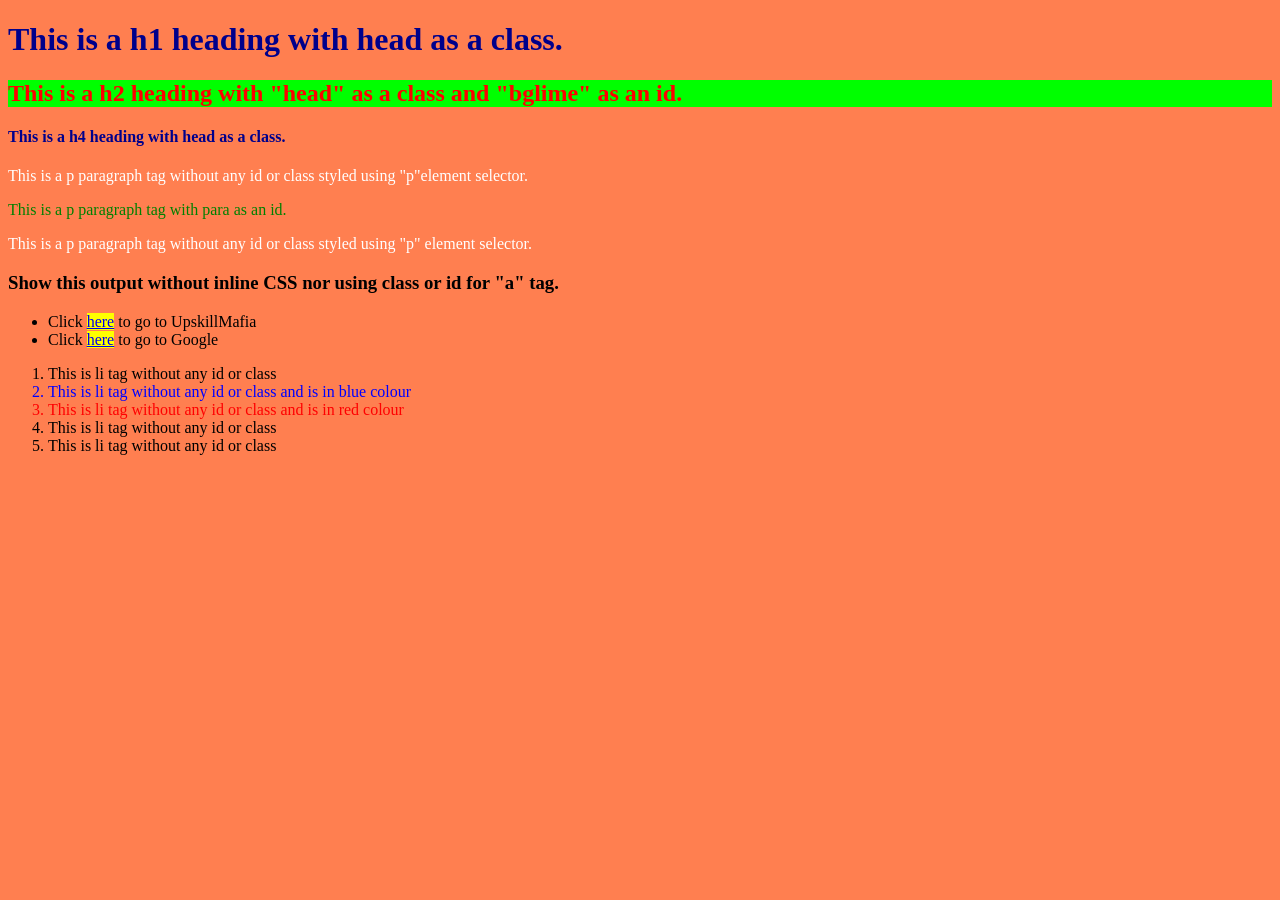
<file: CSS-Selectors_Task3/index.html>
<!DOCTYPE html>
<html>
<head>
    <title>CSS Selectors Assignment</title>
    <link rel="stylesheet" href="style.css">
</head>
<body>
    <h1 class="head">This is a h1 heading with head as a class.</h1>
    <h2 class="head" id="bglime">This is a h2 heading with "head" as a class and "bglime" as an id.</h2>
    <h4 class="head">This is a h4 heading with head as a class.</h4>
    <p>This is a p paragraph tag without any id or class styled using "p"element selector.</p>
    <p id="para">This is a p paragraph tag with para as an id.</p>
    <p>This is a p paragraph tag without any id or class styled using "p" element selector.</p>
    <h3>Show this output without inline CSS nor using class or id for "a" tag.</h3>
    <ul>
        <li>Click <a href="https://upskillmafia.com">here</a> to go to UpskillMafia</li>
        <li>Click <a href="https://google.com">here</a> to go to Google</li>
    </ul>
    <ol>
        <li>This is li tag without any id or class</li>
        <li>This is li tag without any id or class and is in blue colour</li>
        <li>This is li tag without any id or class and is in red colour</li>
        <li>This is li tag without any id or class</li>
        <li>This is li tag without any id or class</li>
    </ol>
</body>
</html>
</file>
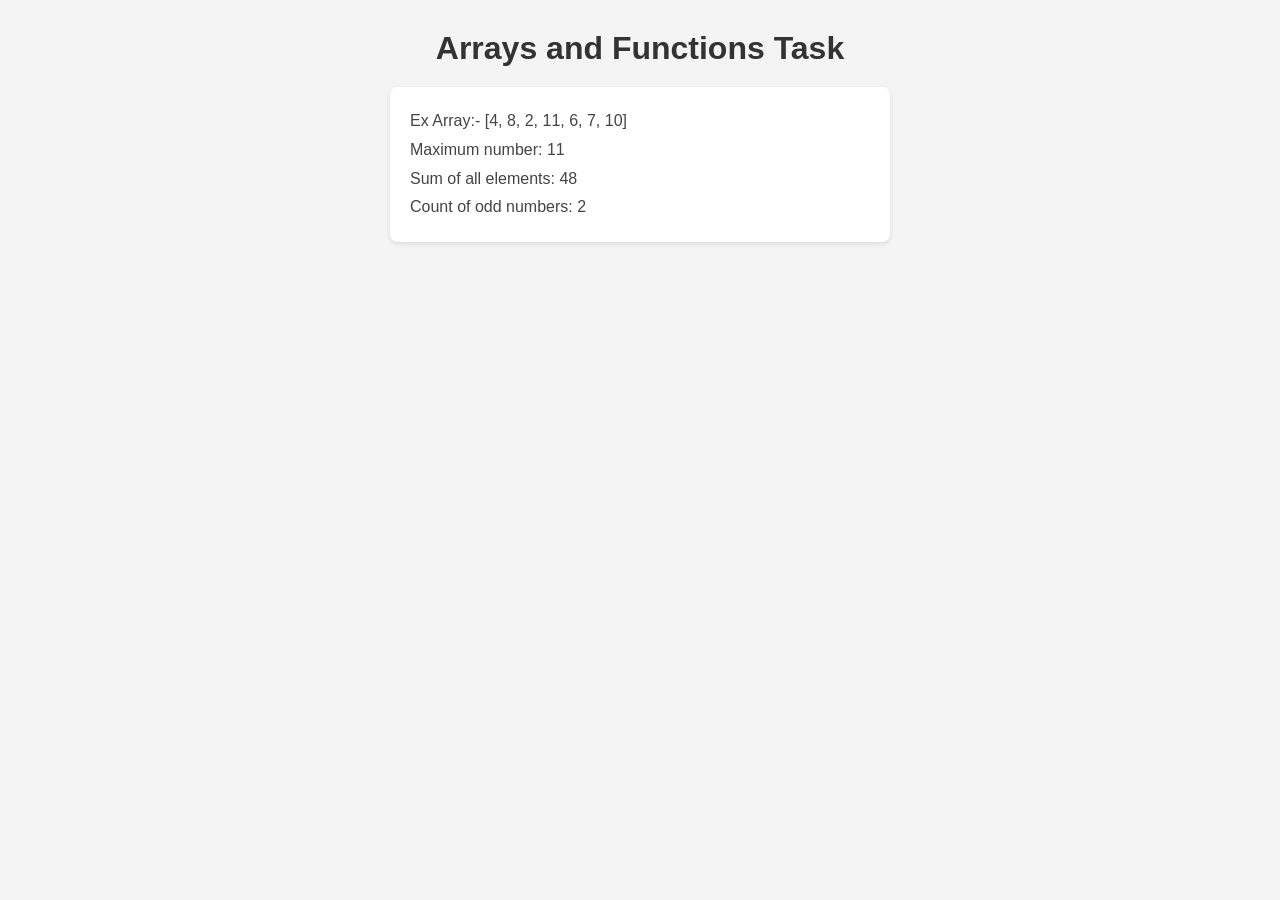
<file: JavaScript - Arrays and Functions_Task15/index.html>
<!DOCTYPE html>
<html>
<head>
<meta charset="UTF-8">
<title>Arrays and Functions Task</title>
<link rel="stylesheet" href="style.css">
</head>
<body>
<h1>Arrays and Functions Task</h1>
<div id="output"></div>
<script src="script.js"></script>
</body>
</html>
</file>
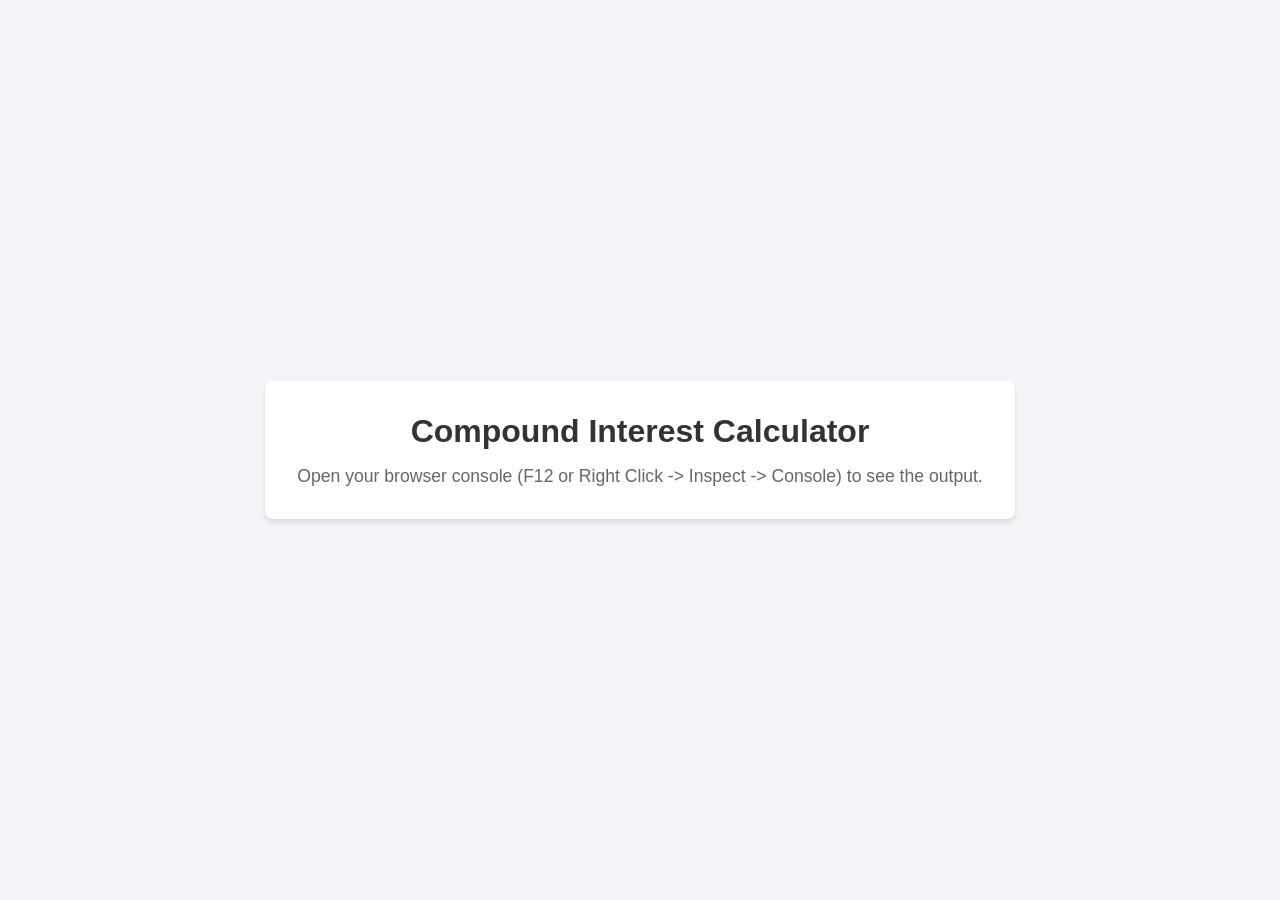
<file: JavaScript - Compound Interest_Task12/index.html>
<!DOCTYPE html>
<html>
<head>
    <meta name="viewport" content="width=device-width, initial-scale=1.0">
    <title>Compound Interest Calculation</title>
    <link rel="stylesheet" href="style.css">
</head>
<body>
    <div class="container">
        <h1>Compound Interest Calculator</h1>
        <p>Open your browser console (F12 or Right Click -> Inspect -> Console) to see the output.</p>
    </div>
    <script src="script.js"></script>
</body>
</html>
</file>
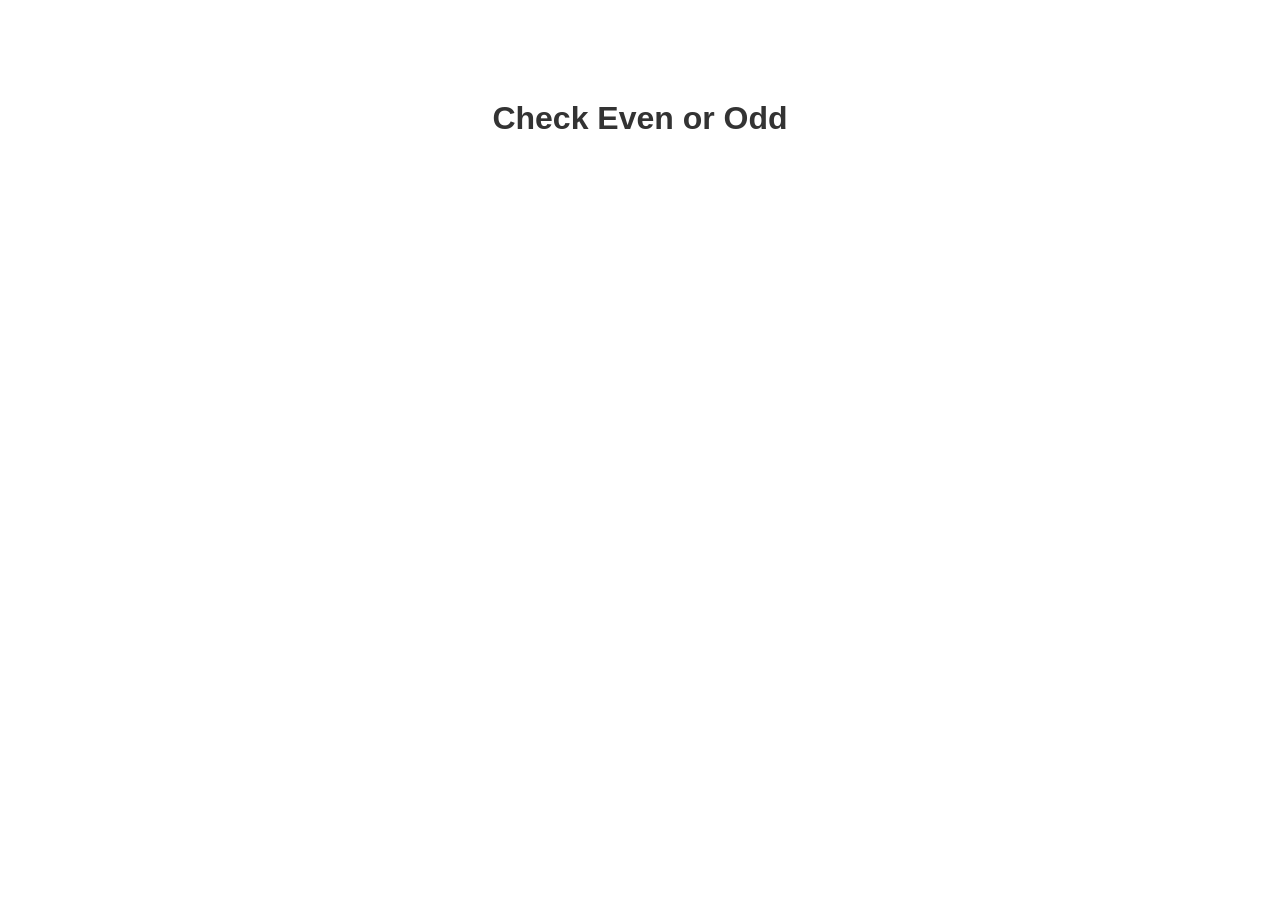
<file: JavaScript - Even or Odd_Task13/index.html>
<!DOCTYPE html>
<html>
<head>
    <title>Even or Odd</title>
    <link rel="stylesheet" href="style.css">
</head>
<body>
    <h1>Check Even or Odd</h1>
    <script src="script.js"></script>
</body>
</html>
</file>
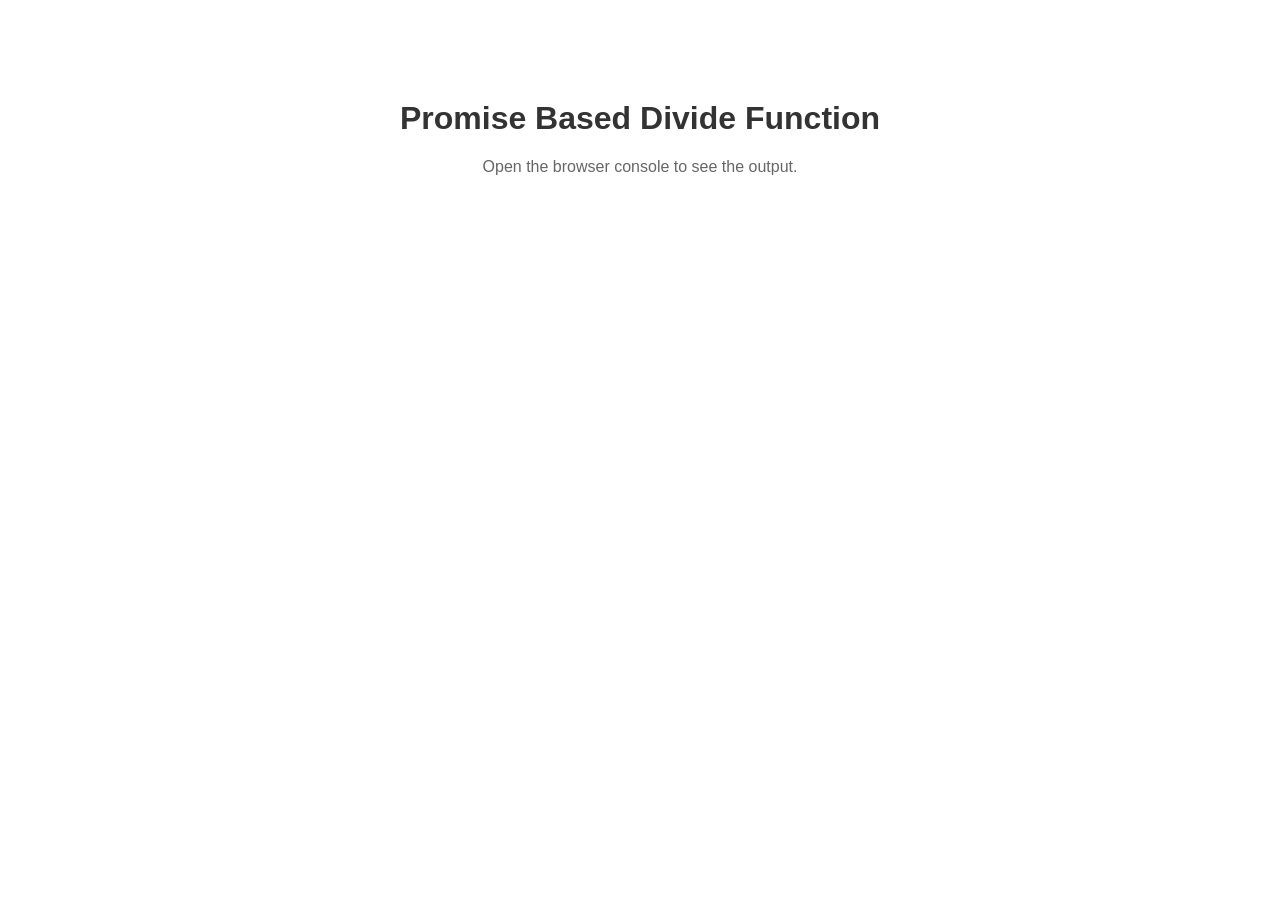
<file: JavaScript Callbacks Hells and Promises_Task17/index.html>
<!DOCTYPE html>
<html>
<head>
    <title>Promise Divide</title>
    <link rel="stylesheet" href="style.css">
</head>
<body>
    <h1>Promise Based Divide Function</h1>
    <p>Open the browser console to see the output.</p>
    <script src="script.js"></script>
</body>
</html>
</file>
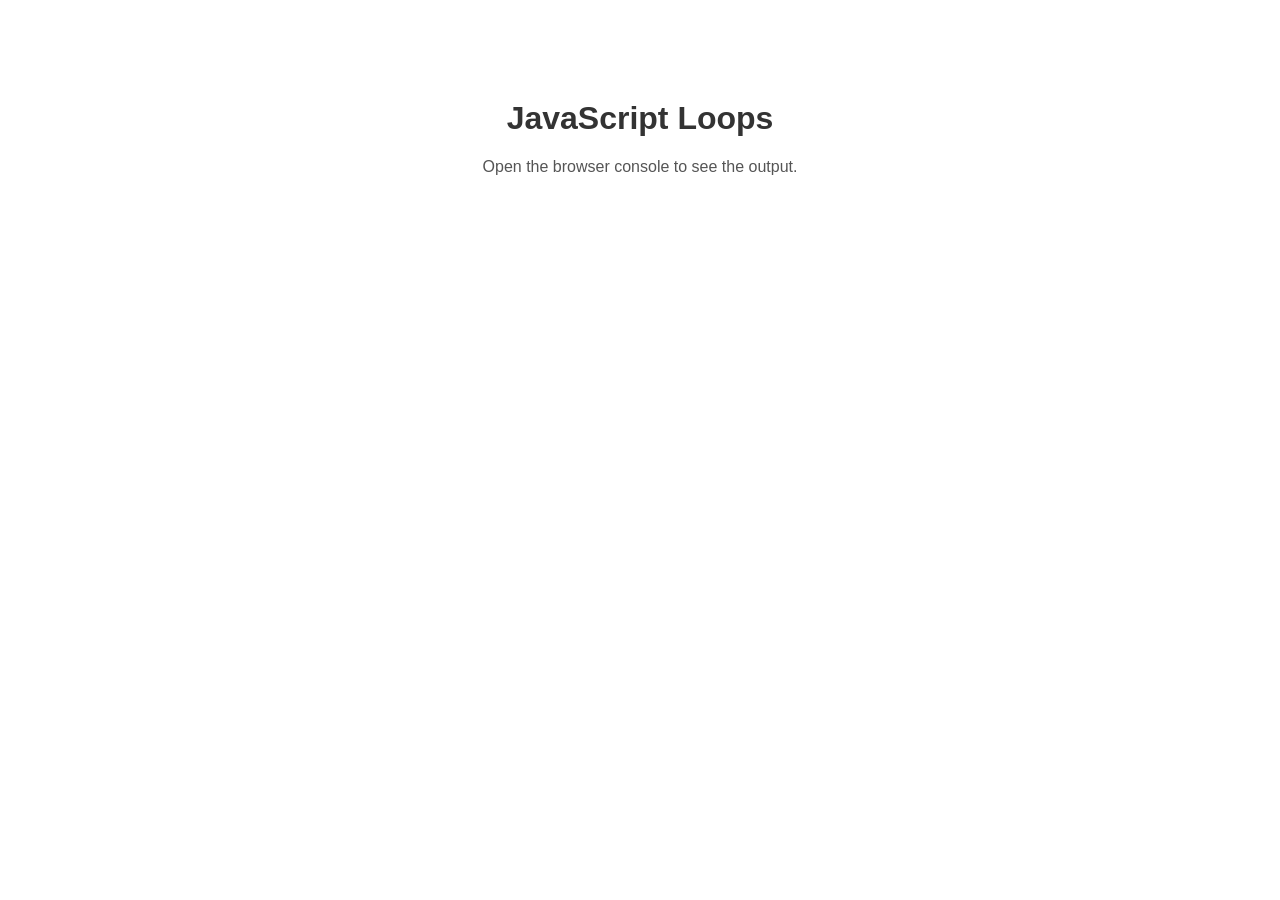
<file: JavaScript LOOP_Task14/index.html>
<!DOCTYPE html>
<html>
<head>
    <title>JavaScript Loops</title>
    <link rel="stylesheet" href="style.css">
</head>
<body>
    <h1>JavaScript Loops</h1>
    <p>Open the browser console to see the output.</p>
    <script src="script.js"></script>
</body>
</html>
</file>
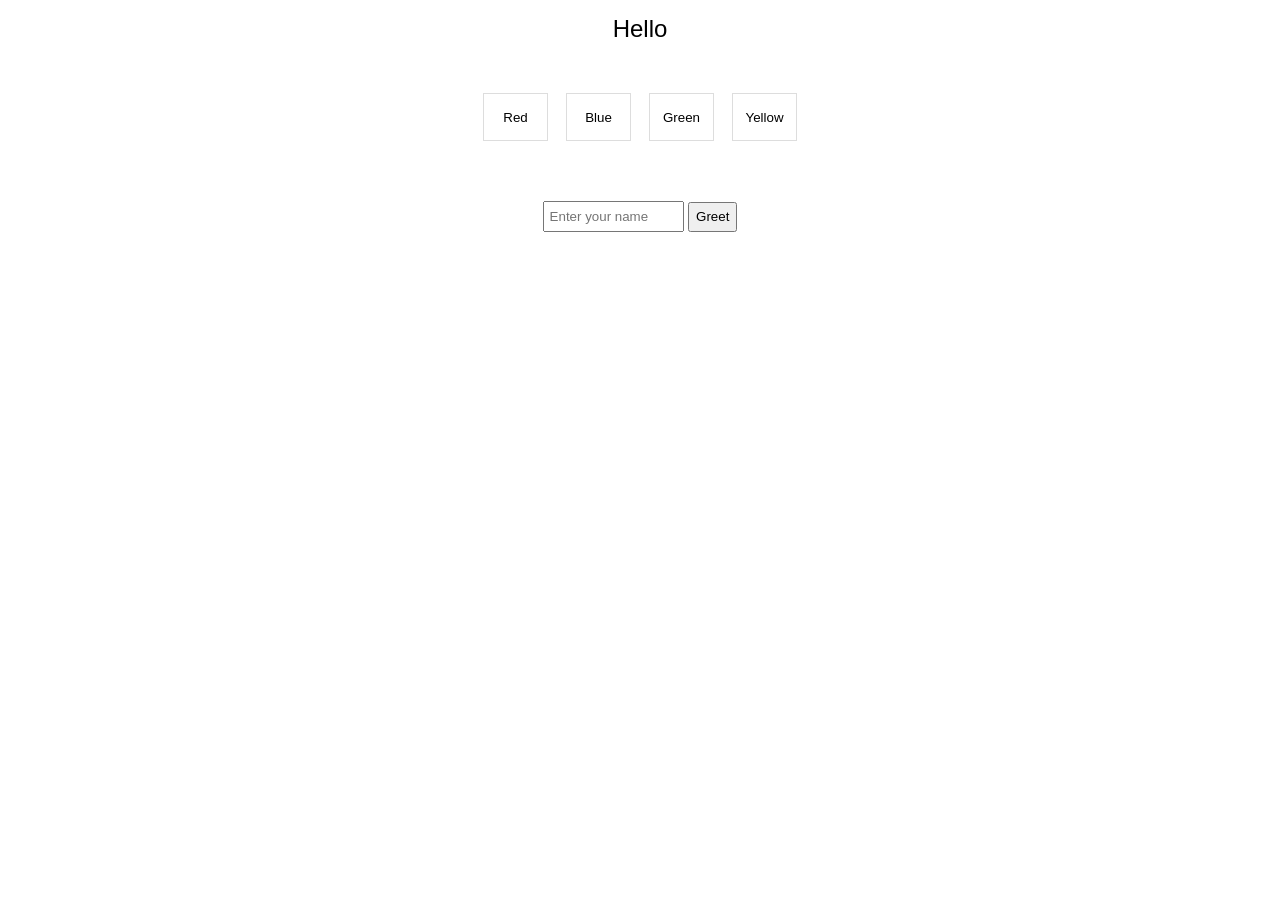
<file: JavaScript-DOM-and-Event-Handling_Task18/index.html>
<!DOCTYPE html>
<html>
<head>
    <title>Interactive Greeting</title>
    <link rel="stylesheet" href="style.css">
</head>
<body>
    <h2 id="heading">Hello</h2>
    <div class="boxes">
        <button class="box" onclick="changeColor(this)">Red</button>
        <button class="box" onclick="changeColor(this)">Blue</button>
        <button class="box" onclick="changeColor(this)">Green</button>
        <button class="box" onclick="changeColor(this)">Yellow</button>
    </div>
    <div class="greeting">
        <input type="text" id="name" placeholder="Enter your name">
        <button onclick="greetUser()">Greet</button>
    </div>
    <script src="script.js"></script>
</body>
</html>
</file>
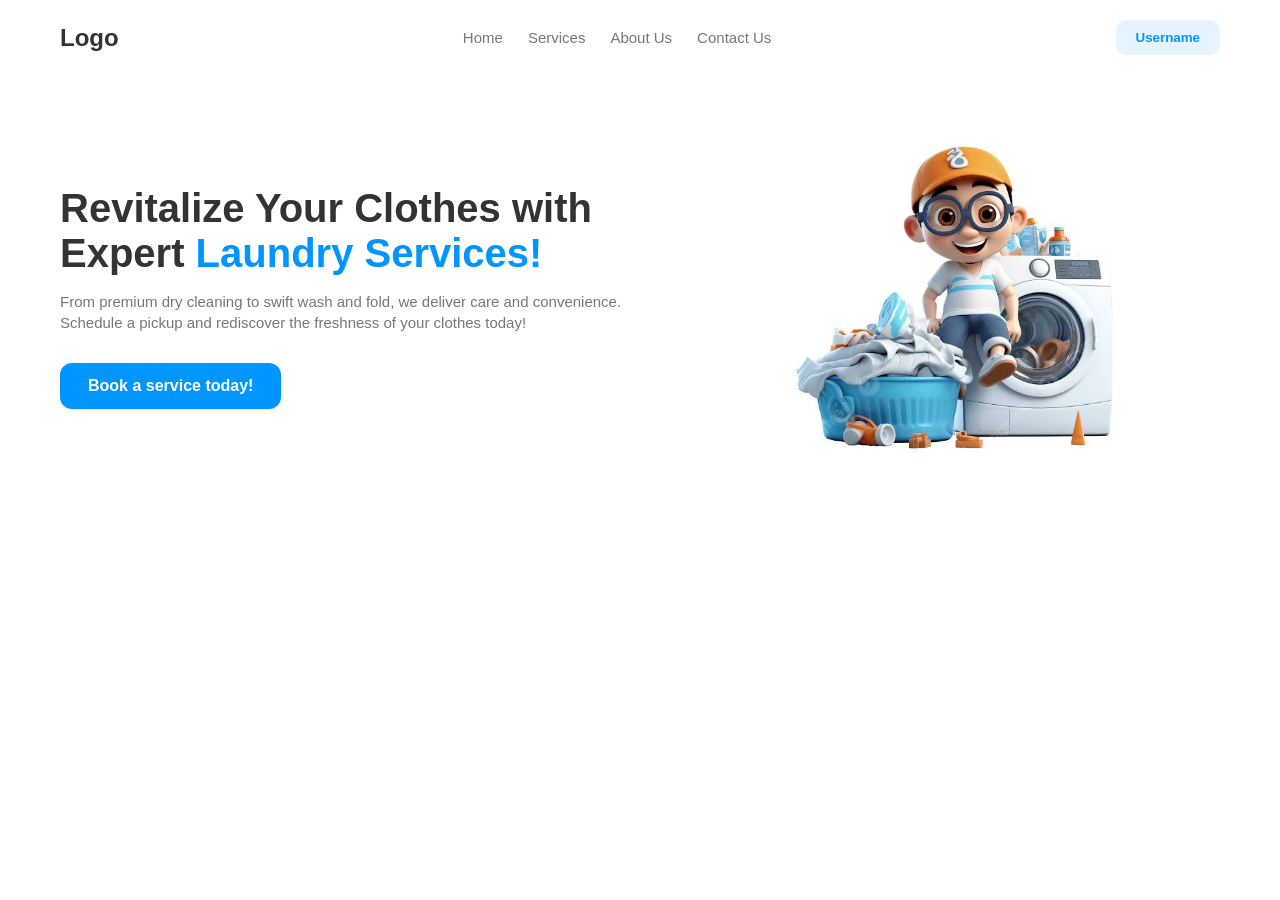
<file: Laundry-Css-Animation_Task10/index.html>
<!DOCTYPE html>
<html>
<head>
<meta charset="UTF-8">
<meta name="viewport" content="width=device-width, initial-scale=1.0">
<title>Hero Image Animation</title>
<link rel="stylesheet" href="style.css">
</head>
<body>
<div class="nav">
<div class="logo">Logo</div>
<div class="menu">
<a href="#">Home</a>
<a href="#">Services</a>
<a href="#">About Us</a>
<a href="#">Contact Us</a>
</div>
<button class="user-btn">Username</button>
</div>
<div class="hero">
<div class="left-box">
<h1>Revitalize Your Clothes with Expert <span class="blue-text">Laundry Services!</span></h1>
<p>From premium dry cleaning to swift wash and fold, we deliver care and convenience. Schedule a pickup and rediscover the freshness of your clothes today!</p>
<button class="book-btn">Book a service today!</button>
</div>
<div class="right-box">
<img src="Laundry.jpg" alt="laundry machine" class="animated-img">
</div>
</div>
</body>
</html>
</file>
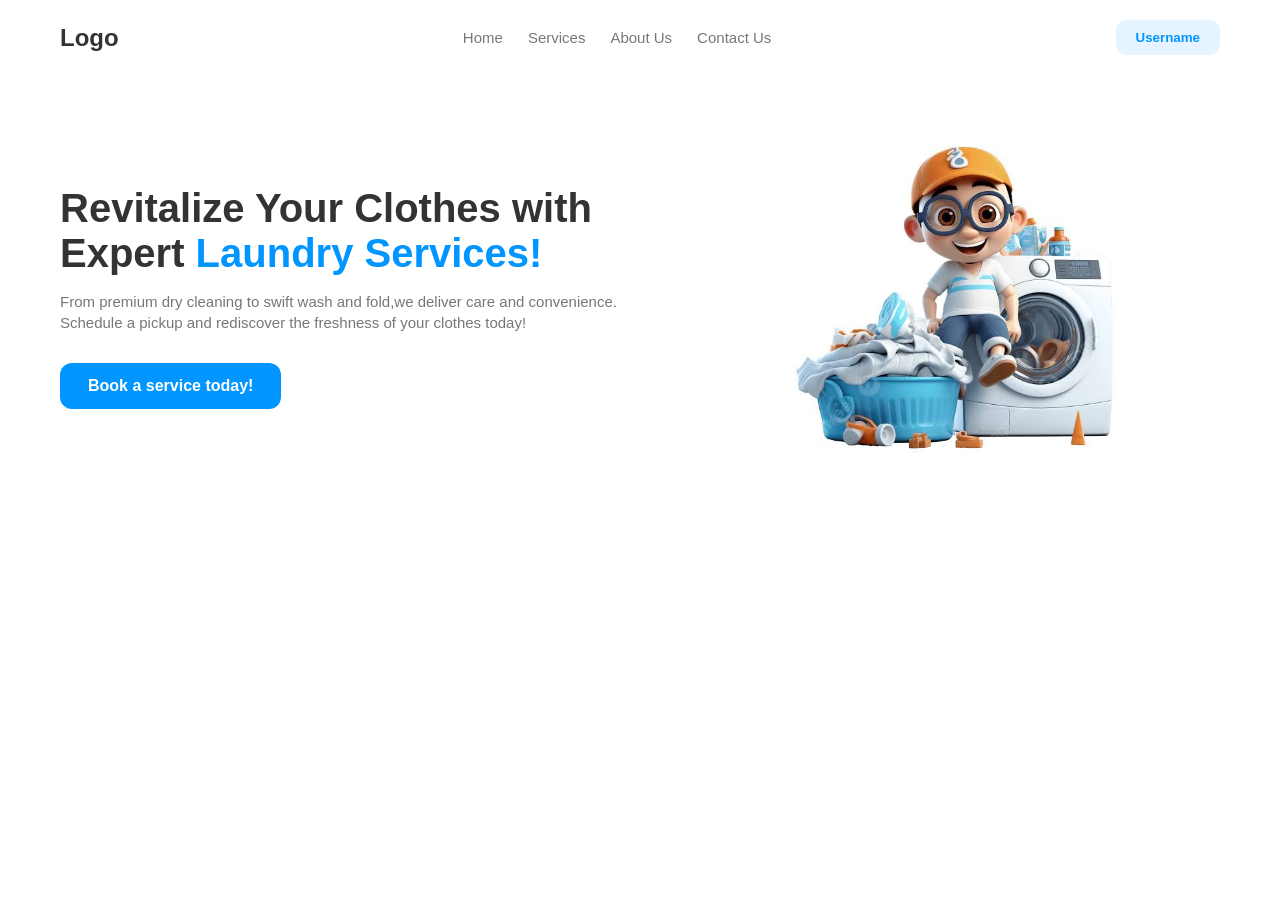
<file: Laundry-CSS-Transforms_Task9/index.html>
<!DOCTYPE html>
<html>
<head>
    <meta name="viewport" content="width=device-width, initial-scale=1.0">
    <title>Button Hover Animation</title>
    <link rel="stylesheet" href="style.css">
</head>
<body>
    <div class="nav">
        <div class="logo">Logo</div>
        <div class="menu">
            <a href="#">Home</a>
            <a href="#">Services</a>
            <a href="#">About Us</a>
            <a href="#">Contact Us</a>
        </div>
        <button class="user-btn">Username</button>
    </div>
    <div class="hero">
        <div class="left-box">
            <h1>Revitalize Your Clothes with Expert <span class="blue-text">Laundry Services!</span></h1>
            <p>From premium dry cleaning to swift wash and fold,we deliver care and convenience. Schedule a pickup and rediscover the freshness of your clothes today!</p>
            <button class="book-btn">Book a service today!</button>
        </div>
        <div class="right-box">
            <img src="Laundry.jpg" alt="laundry machine">
        </div>
    </div>
</body>
</html>
</file>
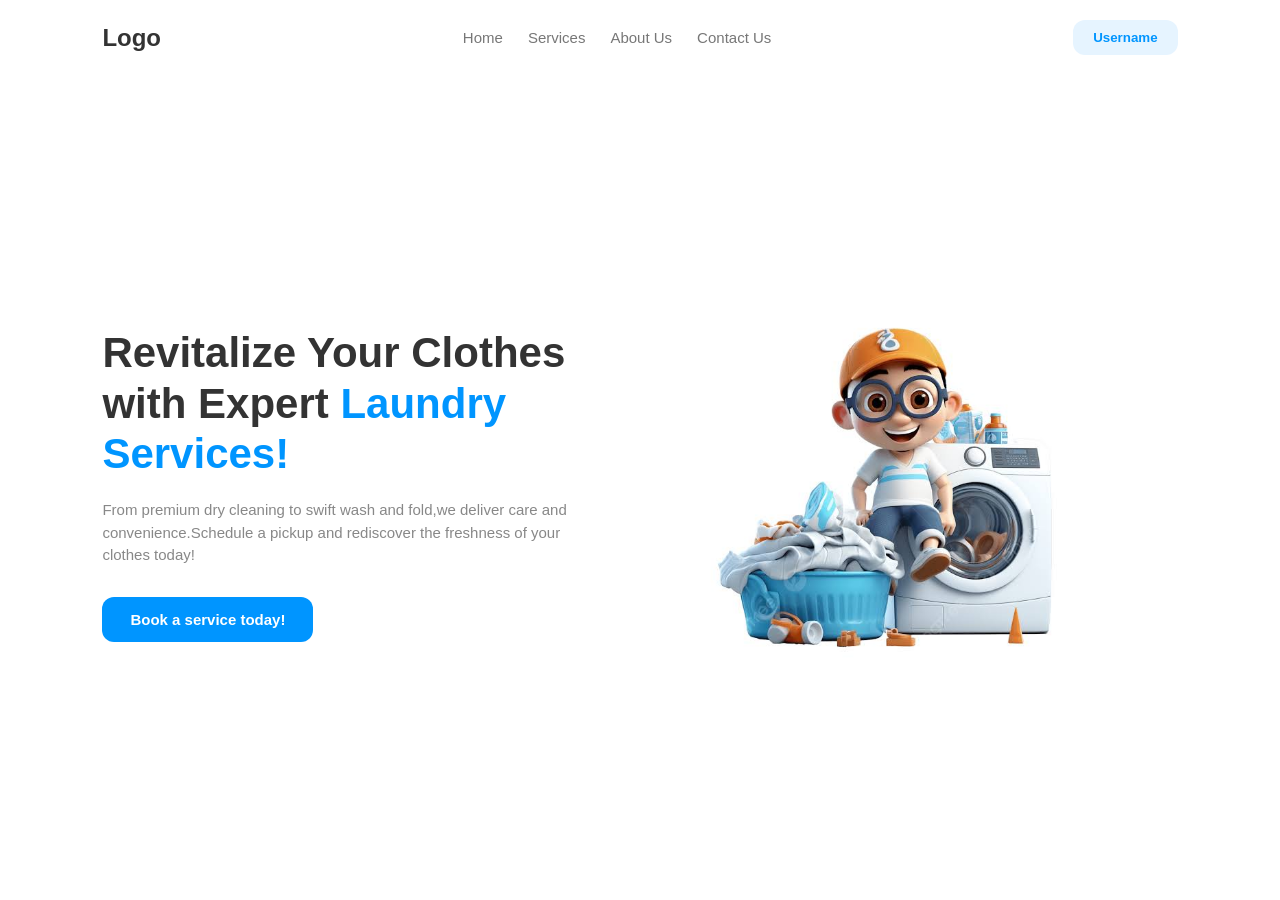
<file: Laundry-Hamburger_Task8/index.html>
<!DOCTYPE html>
<html>
<head>
    <meta name="viewport" content="width=device-width, initial-scale=1.0">
    <title>Laundry App Hamburger Menu</title>
    <link rel="stylesheet" href="style.css">
</head>
<body>
    <nav class="navbar">
        <h2 class="logo">Logo</h2>
        <div class="nav-links">
            <a href="#">Home</a>
            <a href="#">Services</a>
            <a href="#">About Us</a>
            <a href="#">Contact Us</a>
        </div>
        <div class="nav-right">
            <button type="button" class="user-btn">Username</button>
            <button class="hamburger-btn" tabindex="0">
                <span class="bar"></span>
                <span class="bar"></span>
                <span class="bar"></span>
            </button>
            <div class="mobile-menu">
                <a href="#">Home</a>
                <a href="#">Services</a>
                <a href="#">About Us</a>
                <a href="#">Contact Us</a>
            </div>
        </div>
    </nav>
    <div class="hero">
        <div class="hero-text">
            <h1>Revitalize Your Clothes with Expert <span>Laundry Services!</span></h1>
            <p>From premium dry cleaning to swift wash and fold,we deliver care and convenience.Schedule a pickup and rediscover the freshness of your clothes today!</p>
            <button type="button" class="book-btn">Book a service today!</button>
        </div>
        <div class="hero-image">
            <img src="Laundry.jpg" alt="Laundry Machine">
        </div>
    </div>
</body>
</html>
</file>
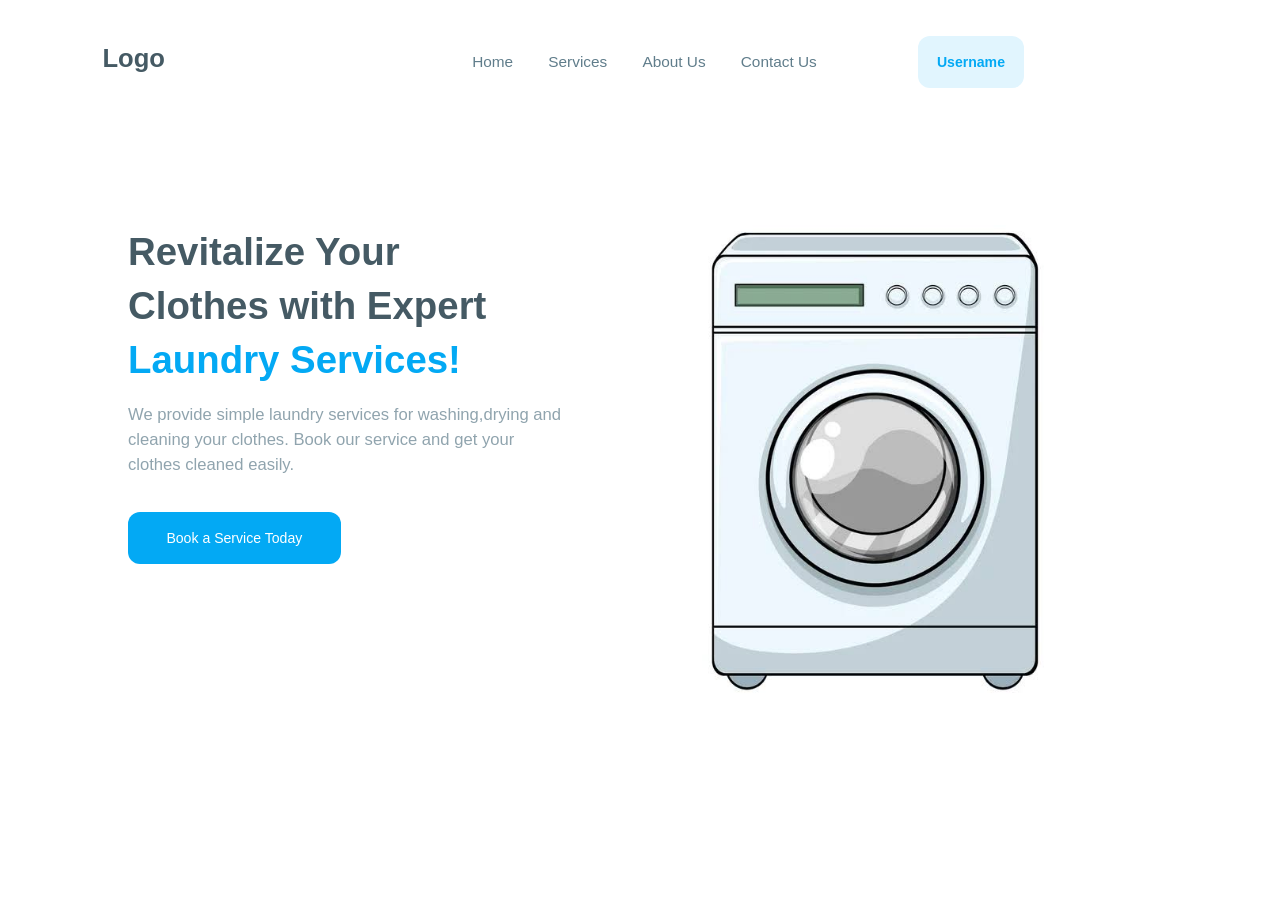
<file: Laundry-Hero_Task5/index.html>
<!DOCTYPE html>
<html>
<head>
    <title>Laundry Services</title>
    <link rel="stylesheet" href="style.css">
</head>
<body>
    <nav>
        <div class="logo">Logo</div>
        <div class="links">
            <a href="#">Home</a>
            <a href="#">Services</a>
            <a href="#">About Us</a>
            <a href="#">Contact Us</a>
        </div>
        <div class="user">Username</div>
    </nav>
    <main class="hero">
        <div class="left">
            <h1>Revitalize Your <br>Clothes with Expert <br><span>Laundry Services!</span></h1>
            <p>We provide simple laundry services for washing,drying and cleaning your clothes. Book our service
                and get your clothes cleaned easily.</p>
            <button>Book a Service Today</button>
        </div>
        <div class="right">
            <img src="laundry.jpg" alt="Laundry Service">
        </div>
    </main>
</body>
</html>
</file>
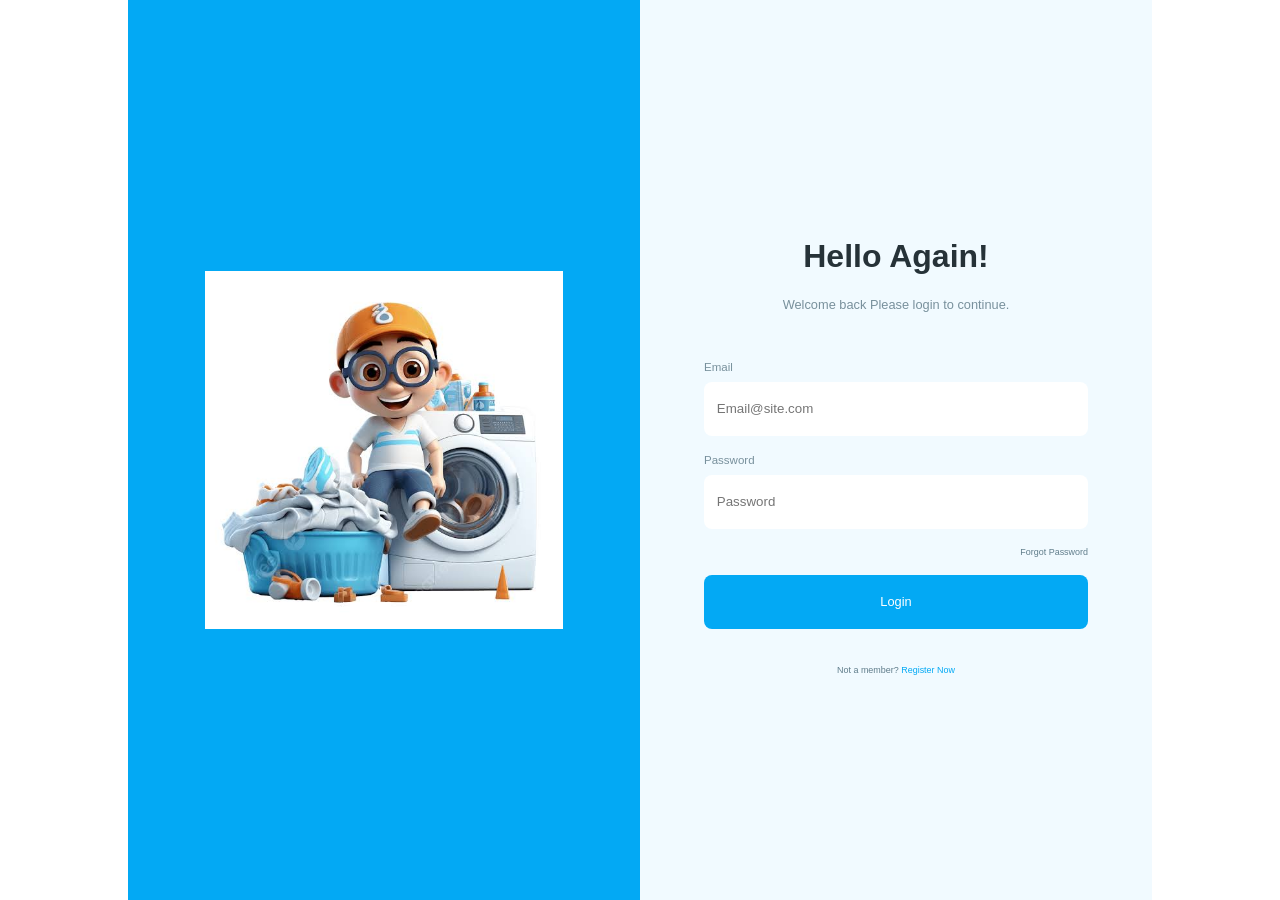
<file: Laundry-Login_Task6/index.html>
<!DOCTYPE html>
<html>
<head>
    <title>Laundry Mart Login</title>
    <link rel="stylesheet" href="index.css">
</head>
<body>
    <div class="container">
        <div class="left">
            <img src="Laundry.jpg" alt="Laundry Image">
        </div>
        <div class="right">
            <h1>Hello Again!</h1>
            <p>Welcome back Please login to continue.</p>
            <form>
                <label>Email</label>
                <input type="email" placeholder="Email@site.com">
                <label>Password</label>
                <input type="password" placeholder="Password">
                <a href="#" class="forgot">Forgot Password</a>
                <button type="submit">Login</button>
                <p class="register">
                    Not a member? <a href="#">Register Now</a></p>
            </form>
        </div>
    </div>
</body>
</html>
</file>
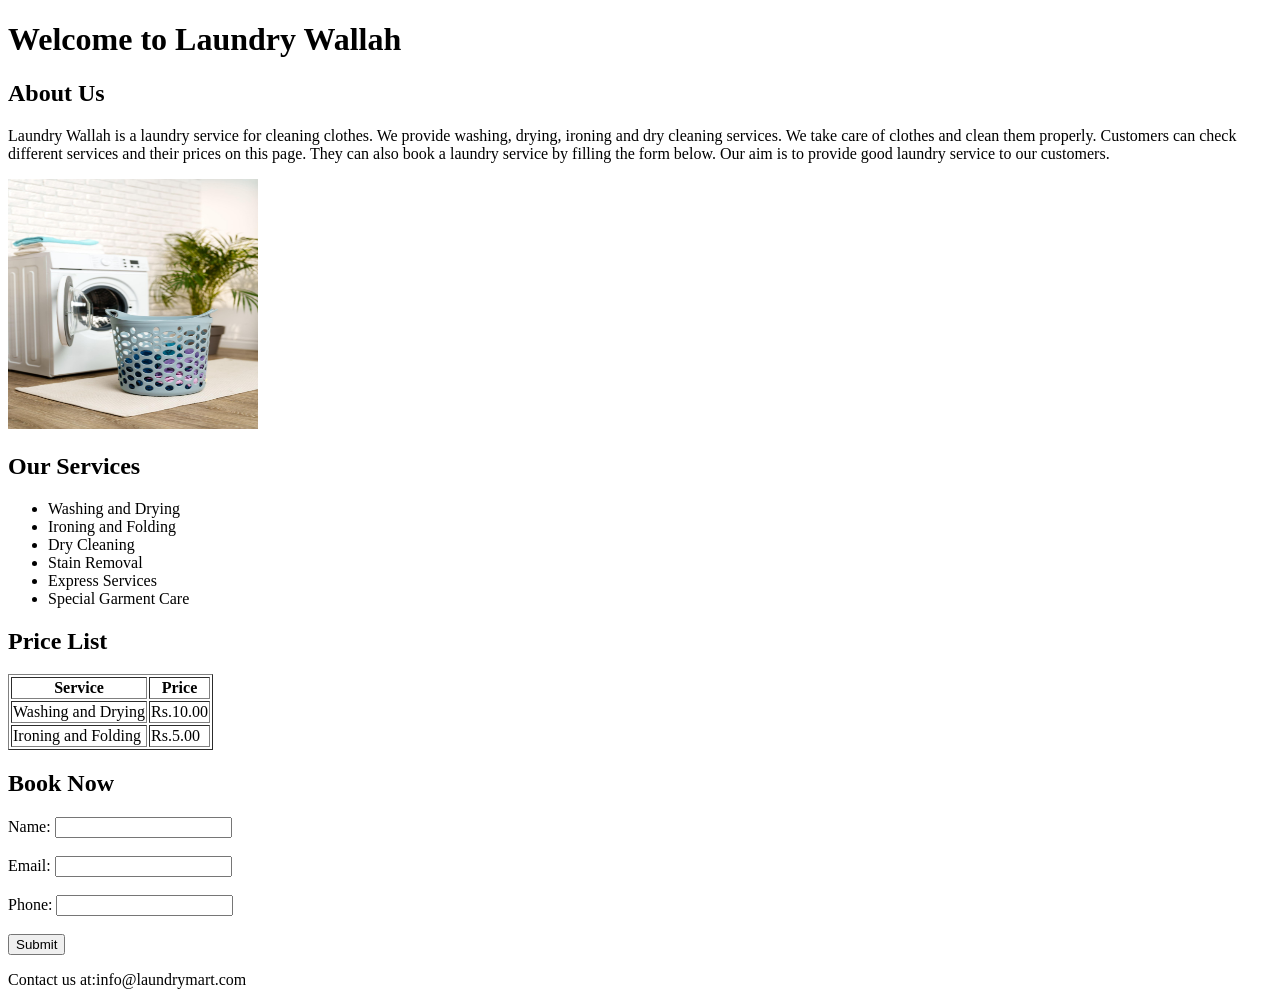
<file: Laundry-Mart_Task2/index.html>
<!DOCTYPE html>
<html>
<head>
<title>Laundry Wallah</title>
</head>
<body>
<h1>Welcome to Laundry Wallah</h1>
<h2>About Us</h2>
<p>Laundry Wallah is a laundry service for cleaning clothes. We provide washing, drying, ironing and dry cleaning services.
We take care of clothes and clean them properly. Customers can check different services and their prices on this page.
They can also book a laundry service by filling the form below. Our aim is to provide good laundry service to our customers.</p>
<img src="Laundry.jpg" alt="Laundry Image" width="250" height="250">
<h2>Our Services</h2>
<ul>
<li>Washing and Drying</li>
<li>Ironing and Folding</li>
<li>Dry Cleaning</li>
<li>Stain Removal</li>
<li>Express Services</li>
<li>Special Garment Care</li>
</ul>
<h2>Price List</h2>
<table border="1">
<tr>
<th>Service</th>
<th>Price</th>
</tr>
<tr>
<td>Washing and Drying</td>
<td>Rs.10.00</td>
</tr>
<tr>
<td>Ironing and Folding</td>
<td>Rs.5.00</td>
</tr>
</table>
<h2>Book Now</h2>
<form>
<label>Name:</label>
<input type="text" required>
<br><br>
<label>Email:</label>
<input type="email" required>
<br><br>
<label>Phone:</label>
<input type="tel" required>
<br><br>
<input type="submit" value="Submit">
</form>
<footer>
<p>Contact us at:info@laundrymart.com</p>
</footer>
</body>
</html>
</file>
<file: CSS-Selectors_Task3/style.css>
body{
    background-color: coral;
}
.head{
    color: darkblue;
}
#bglime{
    background-color: lime;
}
h2.head{
    color: red;
}
p{
    color: white;
}
#para{
    color: green;
}
a{
    background-color: yellow;
}
ol li:nth-child(2){
    color: blue;
}
ol li:nth-child(3){
    color: red;
}
</file>
<file: JavaScript - Arrays and Functions_Task15/style.css>
*{
margin:0;
padding:0;
box-sizing:border-box;
font-family:Arial,sans-serif;
}
body{
background-color:#f4f4f4;
padding:30px;
}
h1{
color:#333;
margin-bottom:20px;
text-align:center;
}
#output{
background:#fff;
padding:20px;
border-radius:8px;
max-width:500px;
margin:0 auto;
box-shadow:0 2px 5px rgba(0,0,0,0.1);
line-height:1.8;
font-size:16px;
color:#444;
}
</file>
<file: JavaScript - Compound Interest_Task12/style.css>
* {
    margin: 0;
    padding: 0;
    box-sizing: border-box;
}
body {
    font-family: Arial, sans-serif;
    background-color: #f4f4f9;
    display: flex;
    justify-content: center;
    align-items: center;
    height: 100vh;
}
.container {
    background-color: #ffffff;
    padding: 2rem;
    border-radius: 8px;
    box-shadow: 0 4px 6px rgba(0, 0, 0, 0.1);
    text-align: center;
}
h1 {
    color: #333333;
    margin-bottom: 1rem;
}
p {
    color: #666666;
    font-size: 1.1rem;
}
</file>
<file: JavaScript - Even or Odd_Task13/style.css>
body {
    font-family: Arial, sans-serif;
    text-align: center;
    margin-top: 100px;
}
h1 {
    color: #333;
}
</file>
<file: JavaScript Callbacks Hells and Promises_Task17/style.css>
body {
    font-family: Arial, sans-serif;
    text-align: center;
    margin-top: 100px;
}
h1 {
    color: #333;
}
p {
    color: #666;
}
</file>
<file: JavaScript LOOP_Task14/style.css>
body{
    font-family: Arial, sans-serif;
    text-align: center;
    margin-top: 100px;
    background-color: white;
}
h1{
    color: #333;
}
p{
    color: #555;
}
</file>
<file: JavaScript-DOM-and-Event-Handling_Task18/style.css>
body {
    margin: 0;
    font-family: Arial, sans-serif;
    text-align: center;
}

h2 {
    margin-top: 15px;
    font-weight: normal;
}

.boxes {
    margin-top: 50px;
    display: flex;
    justify-content: center;
    gap: 18px;
}

.box {
    width: 65px;
    height: 48px;
    background-color: white;
    border: 1px solid #ddd;
    cursor: pointer;
    color: black;
}

.greeting {
    margin-top: 60px;
}

.greeting input {
    width: 130px;
    height: 25px;
    padding-left: 5px;
}

.greeting button {
    height: 30px;
    cursor: pointer;
}
</file>
<file: Laundry-Css-Animation_Task10/style.css>
*{
margin:0;
padding:0;
box-sizing:border-box;
font-family:Arial,sans-serif;
}
body{
background-color:white;
}
.nav{
display:flex;
justify-content:space-between;
align-items:center;
padding:20px 60px;
}
.logo{
font-size:24px;
font-weight:bold;
color:#333;
}
.menu{
display:flex;
gap:25px;
}
.menu a{
text-decoration:none;
color:#777;
font-size:15px;
}
.user-btn{
background-color:#e6f4ff;
color:#0095ff;
border:none;
padding:10px 20px;
border-radius:10px;
font-weight:bold;
cursor:pointer;
}
.hero{
display:flex;
justify-content:space-between;
align-items:center;
padding:40px 60px;
}
.left-box{
width:50%;
}
.left-box h1{
font-size:40px;
color:#333;
margin-bottom:15px;
}
.blue-text{
color:#0095ff;
}
.left-box p{
color:#777;
font-size:15px;
line-height:1.4;
margin-bottom:30px;
}
.book-btn{
background-color:#0095ff;
color:white;
border:none;
padding:14px 28px;
border-radius:12px;
font-size:16px;
font-weight:bold;
cursor:pointer;
transition:transform 0.3s ease;
}
.book-btn:hover{
transform:scale(1.1) rotate(-5deg);
}
.right-box{
width:45%;
text-align:center;
}
.animated-img{
width:100%;
max-width:360px;
height:auto;
animation:moveAndSqueeze 4s ease-in-out infinite;
}
@keyframes moveAndSqueeze{
0%{
transform:translate(0,0) scale(1);
}
25%{
transform:translate(10px,-10px) scale(0.95);
}
50%{
transform:translate(0,-15px) scale(1.03);
}
75%{
transform:translate(-10px,-5px) scale(0.96);
}
100%{
transform:translate(0,0) scale(1);
}
}
@media (max-width:600px){
.menu{
display:none;
}
.hero{
flex-direction:column;
align-items:flex-start;
gap:30px;
}
.left-box,.right-box{
width:100%;
}
.left-box h1{
font-size:28px;
}
.book-btn{
width:100%;
}
}
</file>
<file: Laundry-CSS-Transforms_Task9/style.css>
* {
    margin: 0;
    padding: 0;
    box-sizing: border-box;
    font-family: Arial, sans-serif;
}
body {
    background-color: white;
}
.nav {
    display: flex;
    justify-content: space-between;
    align-items: center;
    padding: 20px 60px;
}
.logo {
    font-size: 24px;
    font-weight: bold;
    color: #333;
}
.menu {
    display: flex;
    gap: 25px;
}
.menu a {
    text-decoration: none;
    color: #777;
    font-size: 15px;
}
.user-btn {
    background-color: #e6f4ff;
    color: #0095ff;
    border: none;
    padding: 10px 20px;
    border-radius: 10px;
    font-weight: bold;
    cursor: pointer;
}
.hero {
    display: flex;
    justify-content: space-between;
    align-items: center;
    padding: 40px 60px;
}
.left-box {
    width: 50%;
}
.left-box h1 {
    font-size: 40px;
    color: #333;
    margin-bottom: 15px;
}
.blue-text {
    color: #0095ff;
}
.left-box p {
    color: #777;
    font-size: 15px;
    line-height: 1.4;
    margin-bottom: 30px;
}
.book-btn {
    background-color: #0095ff;
    color: white;
    border: none;
    padding: 14px 28px;
    border-radius: 12px;
    font-size: 16px;
    font-weight: bold;
    cursor: pointer;
    transition: transform 0.3s ease;
}
.book-btn:hover {
    transform: scale(1.1) rotate(-5deg);
}
.right-box {
    width: 45%;
    text-align: center;
}
.right-box img {
    width: 100%;
    max-width: 360px;
    height: auto;
}
@media (max-width: 600px) {
    .menu {
        display: none;
    }
    .hero {
        flex-direction: column;
        align-items: flex-start;
        gap: 30px;
    }
    .left-box, .right-box {
        width: 100%;
    }
    .left-box h1 {
        font-size: 28px;
    }
    .book-btn {
        width: 100%;
    }
}
</file>
<file: Laundry-Hamburger_Task8/style.css>
* {
    margin: 0;
    padding: 0;
    box-sizing: border-box;
    font-family: Arial, sans-serif;
}
body {
    background-color: white;
}
.navbar {
    display: flex;
    justify-content: space-between;
    align-items: center;
    padding: 20px 8vw;
    position: relative;
}
.logo {
    font-size: 24px;
    color: #333;
}
.nav-links {
    display: flex;
    gap: 25px;
}
.nav-links a {
    text-decoration: none;
    color: #777;
    font-size: 15px;
}
.nav-right {
    display: flex;
    align-items: center;
    gap: 10px;
}
.user-btn {
    background-color: #e6f4ff;
    color: #0095ff;
    border: none;
    padding: 10px 20px;
    border-radius: 12px;
    font-weight: bold;
    cursor: pointer;
}
.hamburger-btn {
    display: none;
    background: none;
    border: none;
    cursor: pointer;
    flex-direction: column;
    gap: 4px;
    padding: 5px;
}
.bar {
    width: 22px;
    height: 3px;
    background-color: #333;
    border-radius: 2px;
}
.mobile-menu {
    display: none;
    position: absolute;
    top: 0;
    right: 0;
    width: 65vw;
    height: 100vh;
    background-color: black;
    flex-direction: column;
    justify-content: center;
    align-items: center;
    gap: 30px;
    z-index: 10;
}
.mobile-menu a {
    color: white;
    text-decoration: none;
    font-size: 18px;
}
.hamburger-btn:focus + .mobile-menu {
    display: flex;
}
.hero {
    display: flex;
    justify-content: space-between;
    align-items: center;
    padding: 40px 8vw;
    min-height: calc(100vh - 80px);
}
.hero-text {
    flex: 1;
    max-width: 500px;
}
.hero-text h1 {
    font-size: 42px;
    color: #333;
    line-height: 1.2;
    margin-bottom: 20px;
}
.hero-text h1 span {
    color: #0095ff;
}
.hero-text p {
    color: #888;
    font-size: 15px;
    line-height: 1.5;
    margin-bottom: 30px;
}
.book-btn {
    background-color: #0095ff;
    color: white;
    border: none;
    padding: 14px 28px;
    border-radius: 12px;
    font-size: 15px;
    font-weight: bold;
    cursor: pointer;
}
.hero-image {
    flex: 1;
    display: flex;
    justify-content: center;
}
.hero-image img {
    max-width: 380px;
    width: 100%;
    height: auto;
}
@media (max-width: 600px) {
    .nav-links {
        display: none;
    }
    .hamburger-btn {
        display: flex;
    }
    .hero {
        flex-direction: column;
        text-align: left;
        gap: 30px;
    }
    .hero-text {
        max-width: 100%;
    }
    .hero-text h1 {
        font-size: 28px;
    }
    .book-btn {
        width: 100%;
    }
    .hero-image img {
        max-width: 260px;
    }
}
</file>
<file: Laundry-Hero_Task5/style.css>
* {
    box-sizing: border-box;
}
body {
    margin: 0;
    font-family: Arial, sans-serif;
    color: #455a64;
}
nav {
    height: 15vh;
    padding: 4vh 8vw;
    white-space: nowrap;
}
.logo {
    display: inline-block;
    width: 25%;
    font-size: 2vw;
    font-weight: bold;
}
.links {
    display: inline-block;
    width: 50%;
    text-align: center;
}
.links a {
    text-decoration: none;
    color: #607d8b;
    margin: 0 1.2vw;
    font-size: 1.2vw;
}
.user {
    display: inline-block;
    color: #03a9f4;
    background-color: #e1f5fe;
    font-weight: bold;
    font-size: 1.1vw;
    padding: 2vh 1.5vw;
    border-radius: 12px;
    text-align: center;
}
.hero {
    height: 85vh;
    padding: 10vh 10vw;
    white-space: nowrap;
}
.left {
    display: inline-block;
    width: 50%;
    vertical-align: top;
    white-space: normal;
}
.right {
    display: inline-block;
    width: 45%;
    vertical-align: top;
    text-align: center;
}
.left h1 {
    font-size: 3vw;
    line-height: 1.4;
    margin: 0;
}
.left h1 span {
    color: #03a9f4;
}
.left p {
    width: 85%;
    font-size: 1.3vw;
    line-height: 1.5;
    color: #90a4ae;
}
.left button {
    margin-top: 2vh;
    padding: 2vh 3vw;
    border: none;
    border-radius: 12px;
    background-color: #03a9f4;
    color: white;
    font-size: 1.1vw;
    cursor: pointer;
}
.right img {
    width: 75%;
    max-height: 55vh;
    object-fit: contain;
}
</file>
<file: Laundry-Login_Task6/index.css>
* {
    box-sizing: border-box;
}
body {
    margin: 0;
    font-family: Arial, sans-serif;
    background-color: white;
}
.container {
    width: 80vw;
    height: 100vh;
    margin: auto;
    display: flex;
}
.left {
    width: 50%;
    height: 100%;
    background-color: #03a9f4;
    display: flex;
    justify-content: center;
    align-items: center;
}
.left img {
    width: 70%;
}
.right {
    width: 50%;
    height: 100%;
    background-color: #f1faff;
    padding: 15vh 5vw;
    display: flex;
    flex-direction: column;
    justify-content: center;
}
.right h1 {
    text-align: center;
    font-size: 2.5vw;
    color: #263238;
    margin-bottom: 1vh;
}
.right > p {
    text-align: center;
    color: #78909c;
    font-size: 1vw;
}
form {
    margin-top: 4vh;
    display: flex;
    flex-direction: column;
}
label {
    font-size: 0.9vw;
    color: #78909c;
    margin-bottom: 1vh;
}
input {
    height: 6vh;
    border: none;
    border-radius: 8px;
    padding: 0 1vw;
    margin-bottom: 2vh;
    background-color: white;
}
.forgot {
    text-align: right;
    font-size: 0.7vw;
    color: #607d8b;
    text-decoration: none;
    margin-bottom: 2vh;
}
button {
    height: 6vh;
    border: none;
    border-radius: 8px;
    background-color: #03a9f4;
    color: white;
    font-size: 1vw;
    cursor: pointer;
}
.register {
    text-align: center;
    font-size: 0.7vw;
    color: #607d8b;
    margin-top: 4vh;
}
.register a {
    color: #03a9f4;
    text-decoration: none;
}
</file>
